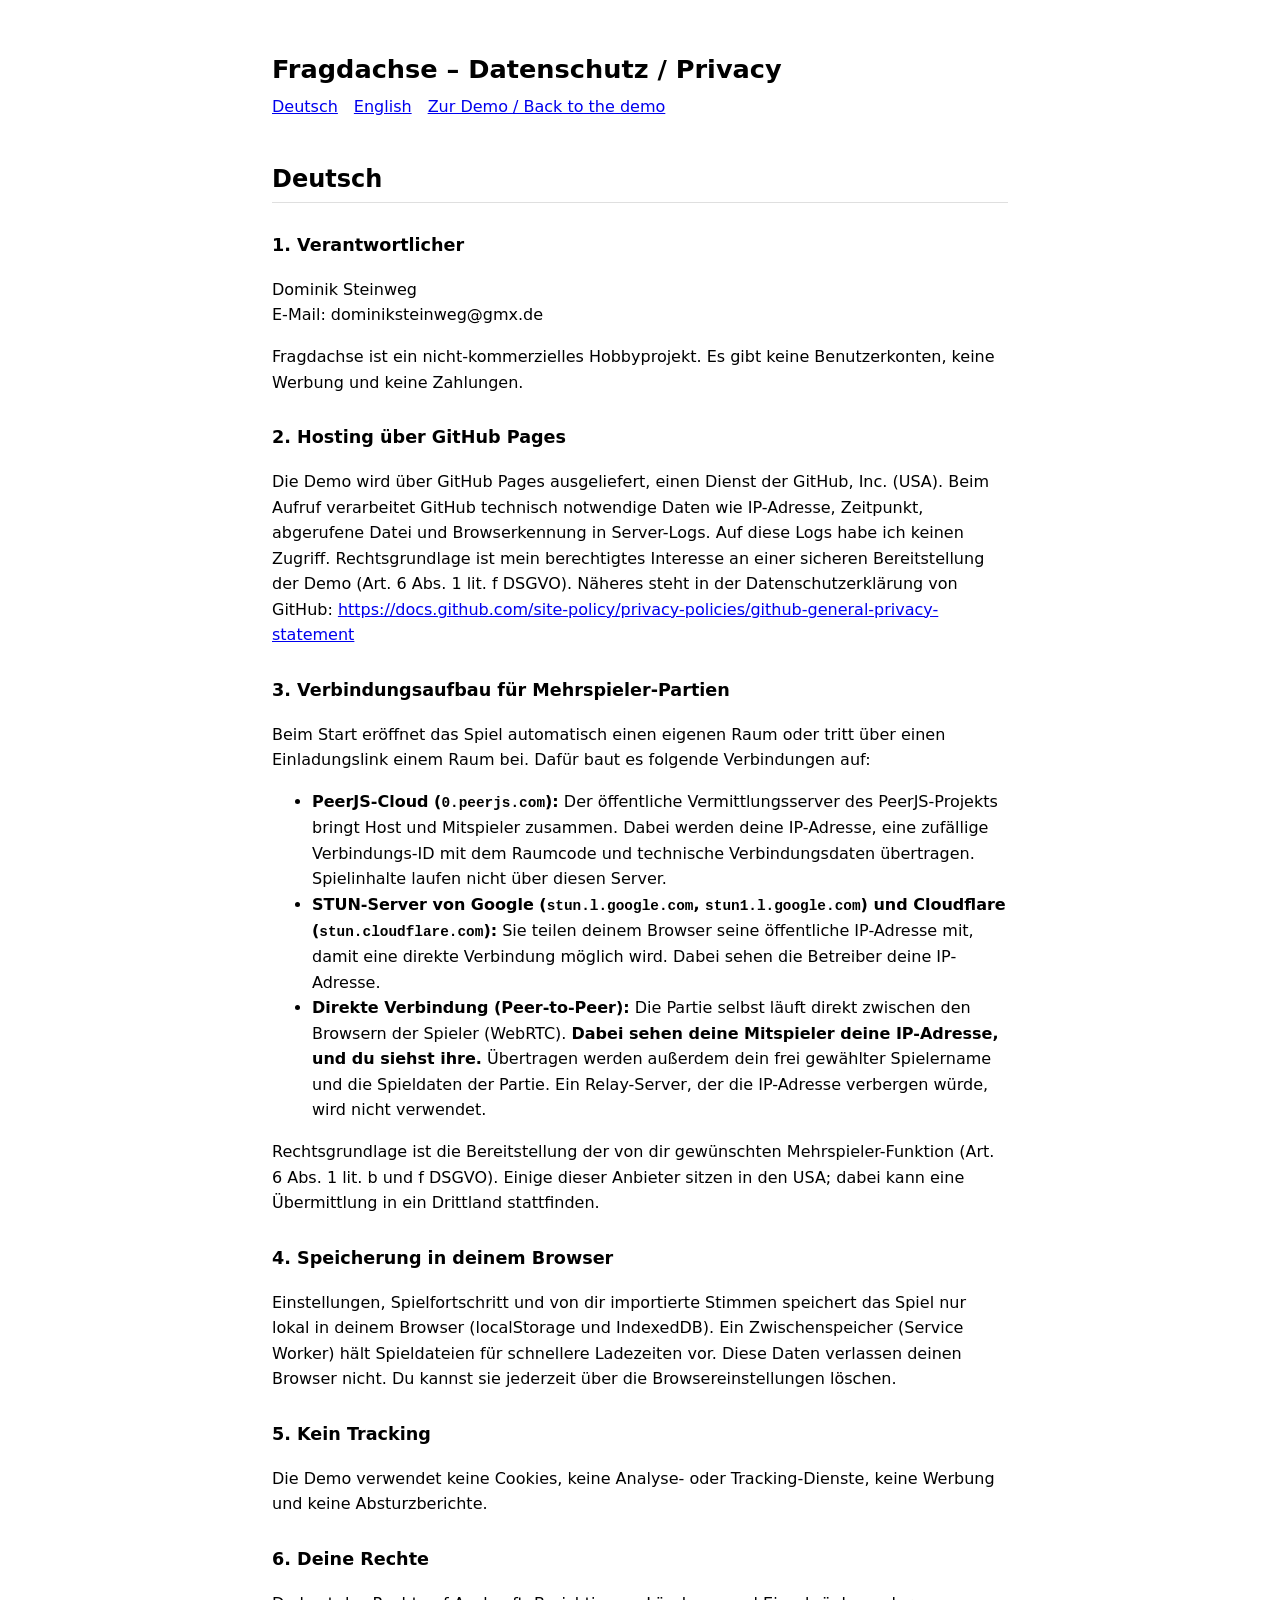
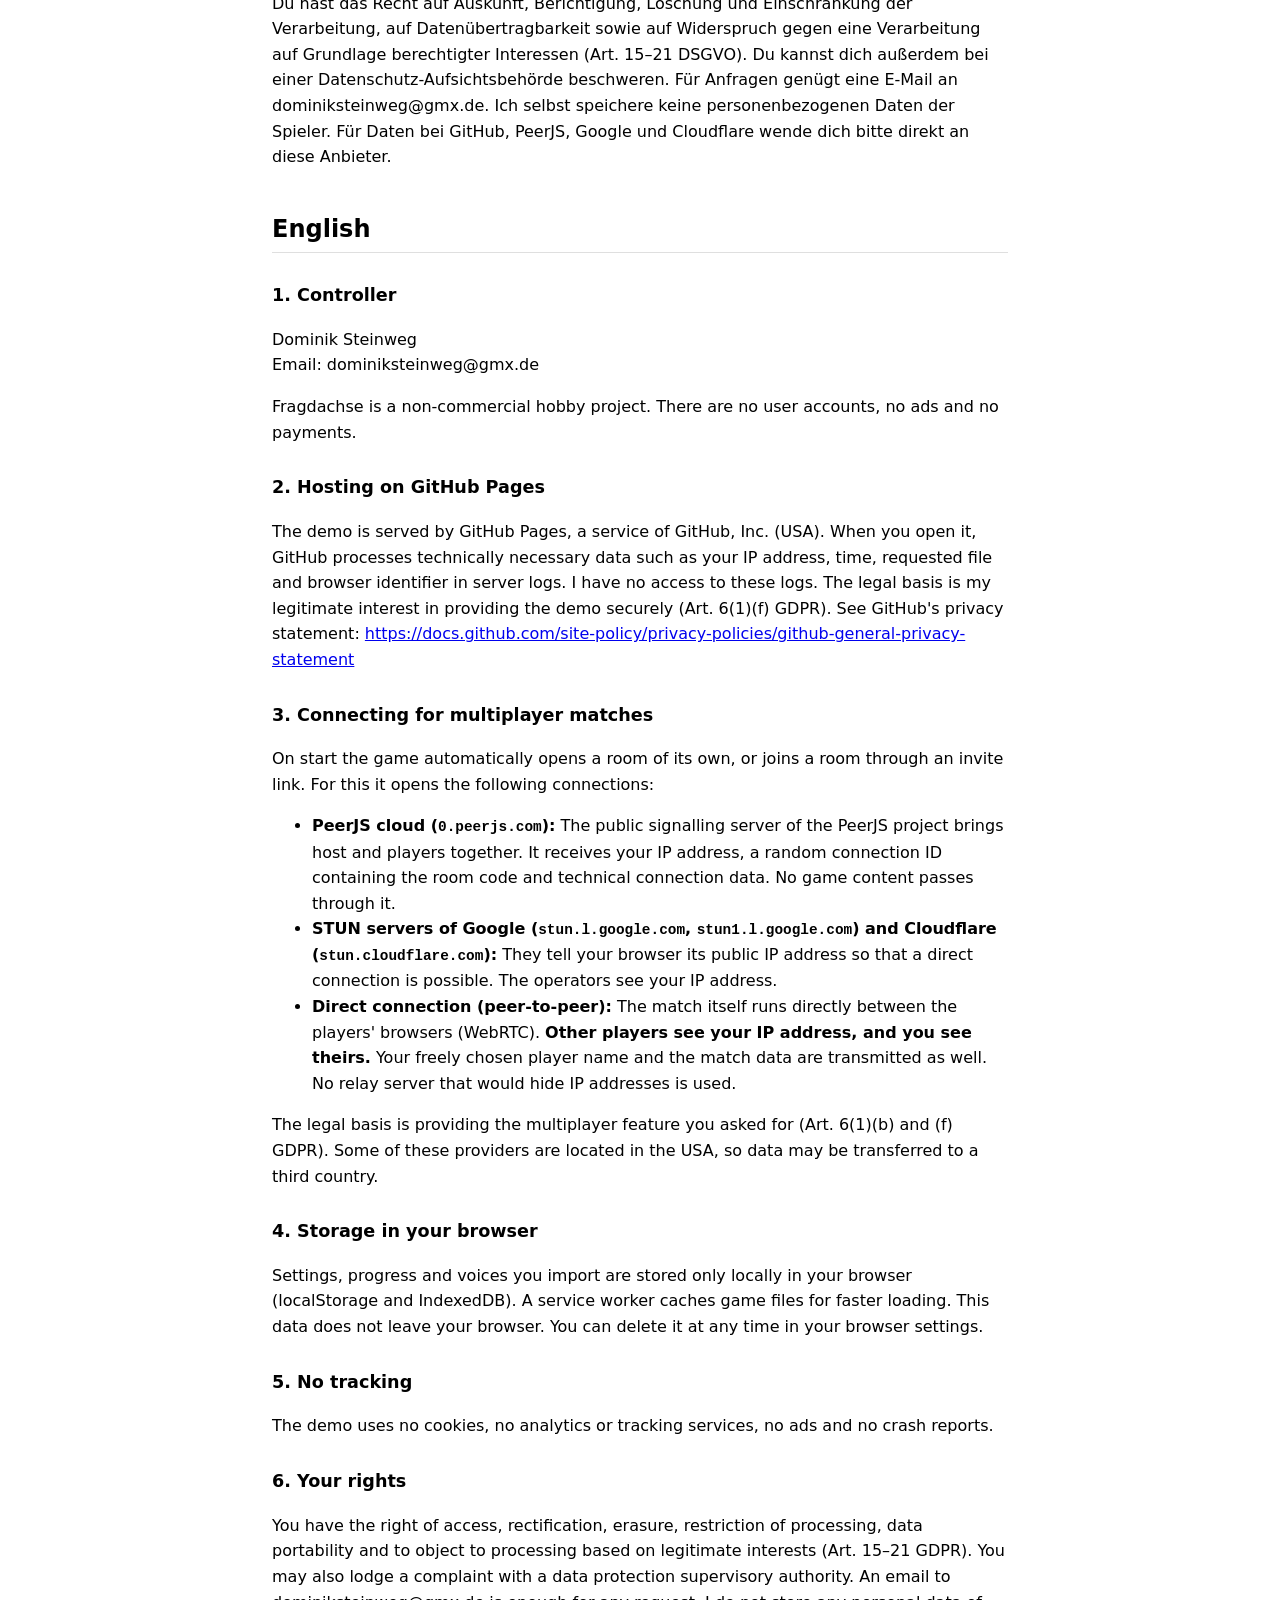
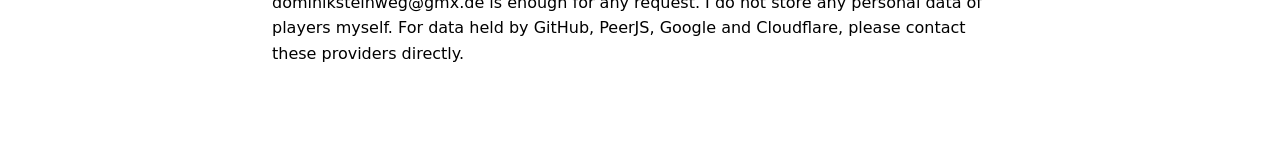
<file: datenschutz.html>
<!doctype html>
<!-- Privacy page of the browser demo; this file is the only source of the text.
     scripts/deploy-pages.mjs refuses a real deploy while a draft placeholder for name or contact email remains. -->
<html lang="de">
<head>
<meta charset="utf-8">
<meta name="viewport" content="width=device-width, initial-scale=1">
<meta name="robots" content="noindex">
<title>Fragdachse – Datenschutz / Privacy</title>
<style>
  :root { color-scheme: light dark; }
  body { max-width: 46rem; margin: 0 auto; padding: 2rem 1rem 4rem; font: 16px/1.6 system-ui, sans-serif; }
  h1 { font-size: 1.6rem; margin-bottom: .25rem; }
  h2 { margin-top: 2.5rem; border-bottom: 1px solid #8884; padding-bottom: .25rem; }
  h3 { margin-top: 1.75rem; font-size: 1.1rem; }
  code { font-size: .9em; }
  a { overflow-wrap: anywhere; }
  nav a { margin-right: 1rem; }
</style>
</head>
<body>
<h1>Fragdachse – Datenschutz / Privacy</h1>
<nav><a href="#de">Deutsch</a><a href="#en">English</a><a href="./">Zur Demo / Back to the demo</a></nav>
<section lang="de" id="de">
  <h2>Deutsch</h2>
  <h3>1. Verantwortlicher</h3>
  <p>Dominik Steinweg<br>
    E-Mail: dominiksteinweg@gmx.de</p>
  <p>Fragdachse ist ein nicht-kommerzielles Hobbyprojekt. Es gibt keine Benutzerkonten, keine Werbung und keine Zahlungen.</p>
  <h3>2. Hosting über GitHub Pages</h3>
  <p>Die Demo wird über GitHub Pages ausgeliefert, einen Dienst der GitHub, Inc. (USA). Beim Aufruf verarbeitet GitHub technisch notwendige Daten wie IP-Adresse, Zeitpunkt, abgerufene Datei und Browserkennung in Server-Logs. Auf diese Logs habe ich keinen Zugriff. Rechtsgrundlage ist mein berechtigtes Interesse an einer sicheren Bereitstellung der Demo (Art. 6 Abs. 1 lit. f DSGVO). Näheres steht in der Datenschutzerklärung von GitHub: <a href="https://docs.github.com/site-policy/privacy-policies/github-general-privacy-statement">https://docs.github.com/site-policy/privacy-policies/github-general-privacy-statement</a></p>
  <h3>3. Verbindungsaufbau für Mehrspieler-Partien</h3>
  <p>Beim Start eröffnet das Spiel automatisch einen eigenen Raum oder tritt über einen Einladungslink einem Raum bei. Dafür baut es folgende Verbindungen auf:</p>
  <ul>
    <li><strong>PeerJS-Cloud (<code>0.peerjs.com</code>):</strong> Der öffentliche Vermittlungsserver des PeerJS-Projekts bringt Host und Mitspieler zusammen. Dabei werden deine IP-Adresse, eine zufällige Verbindungs-ID mit dem Raumcode und technische Verbindungsdaten übertragen. Spielinhalte laufen nicht über diesen Server.</li>
    <li><strong>STUN-Server von Google (<code>stun.l.google.com</code>, <code>stun1.l.google.com</code>) und Cloudflare (<code>stun.cloudflare.com</code>):</strong> Sie teilen deinem Browser seine öffentliche IP-Adresse mit, damit eine direkte Verbindung möglich wird. Dabei sehen die Betreiber deine IP-Adresse.</li>
    <li><strong>Direkte Verbindung (Peer-to-Peer):</strong> Die Partie selbst läuft direkt zwischen den Browsern der Spieler (WebRTC). <strong>Dabei sehen deine Mitspieler deine IP-Adresse, und du siehst ihre.</strong> Übertragen werden außerdem dein frei gewählter Spielername und die Spieldaten der Partie. Ein Relay-Server, der die IP-Adresse verbergen würde, wird nicht verwendet.</li>
  </ul>
  <p>Rechtsgrundlage ist die Bereitstellung der von dir gewünschten Mehrspieler-Funktion (Art. 6 Abs. 1 lit. b und f DSGVO). Einige dieser Anbieter sitzen in den USA; dabei kann eine Übermittlung in ein Drittland stattfinden.</p>
  <h3>4. Speicherung in deinem Browser</h3>
  <p>Einstellungen, Spielfortschritt und von dir importierte Stimmen speichert das Spiel nur lokal in deinem Browser (localStorage und IndexedDB). Ein Zwischenspeicher (Service Worker) hält Spieldateien für schnellere Ladezeiten vor. Diese Daten verlassen deinen Browser nicht. Du kannst sie jederzeit über die Browsereinstellungen löschen.</p>
  <h3>5. Kein Tracking</h3>
  <p>Die Demo verwendet keine Cookies, keine Analyse- oder Tracking-Dienste, keine Werbung und keine Absturzberichte.</p>
  <h3>6. Deine Rechte</h3>
  <p>Du hast das Recht auf Auskunft, Berichtigung, Löschung und Einschränkung der Verarbeitung, auf Datenübertragbarkeit sowie auf Widerspruch gegen eine Verarbeitung auf Grundlage berechtigter Interessen (Art. 15–21 DSGVO). Du kannst dich außerdem bei einer Datenschutz-Aufsichtsbehörde beschweren. Für Anfragen genügt eine E-Mail an dominiksteinweg@gmx.de. Ich selbst speichere keine personenbezogenen Daten der Spieler. Für Daten bei GitHub, PeerJS, Google und Cloudflare wende dich bitte direkt an diese Anbieter.</p>
</section>
<section lang="en" id="en">
  <h2>English</h2>
  <h3>1. Controller</h3>
  <p>Dominik Steinweg<br>
    Email: dominiksteinweg@gmx.de</p>
  <p>Fragdachse is a non-commercial hobby project. There are no user accounts, no ads and no payments.</p>
  <h3>2. Hosting on GitHub Pages</h3>
  <p>The demo is served by GitHub Pages, a service of GitHub, Inc. (USA). When you open it, GitHub processes technically necessary data such as your IP address, time, requested file and browser identifier in server logs. I have no access to these logs. The legal basis is my legitimate interest in providing the demo securely (Art. 6(1)(f) GDPR). See GitHub's privacy statement: <a href="https://docs.github.com/site-policy/privacy-policies/github-general-privacy-statement">https://docs.github.com/site-policy/privacy-policies/github-general-privacy-statement</a></p>
  <h3>3. Connecting for multiplayer matches</h3>
  <p>On start the game automatically opens a room of its own, or joins a room through an invite link. For this it opens the following connections:</p>
  <ul>
    <li><strong>PeerJS cloud (<code>0.peerjs.com</code>):</strong> The public signalling server of the PeerJS project brings host and players together. It receives your IP address, a random connection ID containing the room code and technical connection data. No game content passes through it.</li>
    <li><strong>STUN servers of Google (<code>stun.l.google.com</code>, <code>stun1.l.google.com</code>) and Cloudflare (<code>stun.cloudflare.com</code>):</strong> They tell your browser its public IP address so that a direct connection is possible. The operators see your IP address.</li>
    <li><strong>Direct connection (peer-to-peer):</strong> The match itself runs directly between the players' browsers (WebRTC). <strong>Other players see your IP address, and you see theirs.</strong> Your freely chosen player name and the match data are transmitted as well. No relay server that would hide IP addresses is used.</li>
  </ul>
  <p>The legal basis is providing the multiplayer feature you asked for (Art. 6(1)(b) and (f) GDPR). Some of these providers are located in the USA, so data may be transferred to a third country.</p>
  <h3>4. Storage in your browser</h3>
  <p>Settings, progress and voices you import are stored only locally in your browser (localStorage and IndexedDB). A service worker caches game files for faster loading. This data does not leave your browser. You can delete it at any time in your browser settings.</p>
  <h3>5. No tracking</h3>
  <p>The demo uses no cookies, no analytics or tracking services, no ads and no crash reports.</p>
  <h3>6. Your rights</h3>
  <p>You have the right of access, rectification, erasure, restriction of processing, data portability and to object to processing based on legitimate interests (Art. 15–21 GDPR). You may also lodge a complaint with a data protection supervisory authority. An email to dominiksteinweg@gmx.de is enough for any request. I do not store any personal data of players myself. For data held by GitHub, PeerJS, Google and Cloudflare, please contact these providers directly.</p>
</section>
</body>
</html>
</file>
